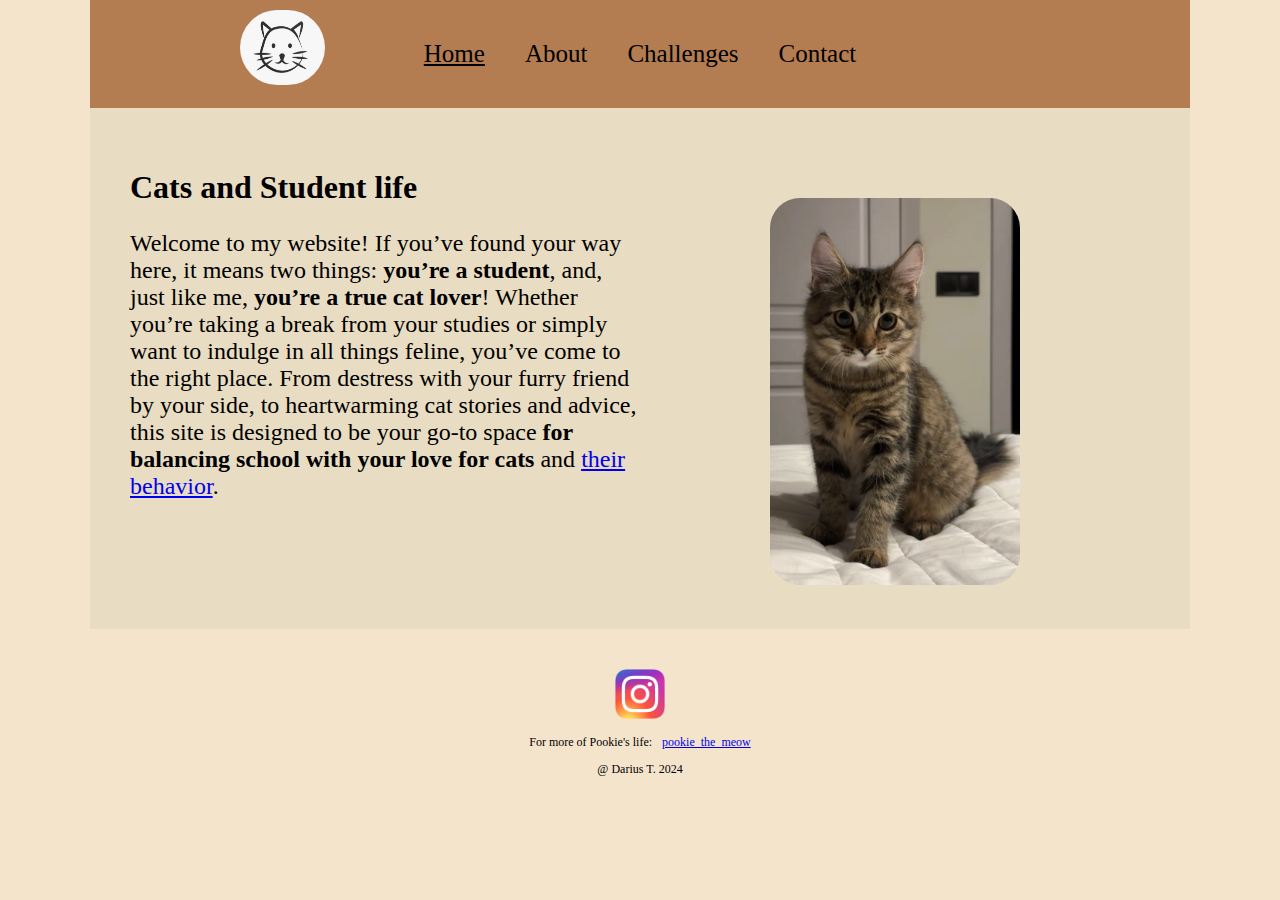
<file: index.html>
<!DOCTYPE html>
<html>
<head>
  <title>Cats and Student Life</title>
  <link rel="stylesheet" href="style.css" />
</head>
<body>
  <div id="container">
  <header>
          <div class="logo">
          <a href="index.html"><img src="IMG_1698.jpeg" alt="Cat Logo"></a>
          </div>
          <nav>
              <ul>
                  <li><a href="index.html" class="active">Home</a></li>
                  <li><a href="about.html">About</a></li>
                  <li><a href="challenges.html">Challenges</a></li>
                  <li><a href="contact.html">Contact</a></li>
              </ul>
          </nav>
  </header>
  <main>
    <div class="two-column1">
        <div>
                <h1>Cats and Student life</h1>
              <p style="font-size: 24px">Welcome to my website! If
        you’ve found your way here, it
        means two things: <b>you’re a
        student</b>, and, just like me,
        <b>you’re a true cat lover</b>!
        Whether you’re taking a break
        from your studies or simply
        want to indulge in all things feline,
        you’ve come to the right place.
        From destress with your furry friend by your side,
        to heartwarming cat stories and advice,
        this site is designed to be your go-to space
         <b>for balancing school with your love for cats</b>
         and <a href="https://www.trustedhousesitters.com/blog/pets/weird-cat-behaviors/?utm_source=google&utm_medium=cpc&utm_campaign=GoogleAds_Direct_Search_Brand+Non-Brand_ROW_Europe_Low_Acquisitions&utm_content=Dynamic&gad_source=1&gclid=EAIaIQobChMI79bN6M-DiQMVfKaDBx0MlgXjEAAYASAAEgKx_fD_BwE"> their behavior</a>.
        </p>
          </div>
              <div>
          <img class="img-one" src="IMG_1697.jpeg" alt="Cat picture" />
            </div>
          </div>
        </div>

  </main>
  <footer>
           <a href="https://www.instagram.com/pookie_the_meow/">
           <img src="instalogo.jpeg" class="insta-logo" alt="instagram logo"></a>
           <p class="footer-paragraph"> For more of Pookie's life:   <a href="https://www.instagram.com/pookie_the_meow/">pookie_the_meow</a></p>
           <p style="text-align: center">@ Darius T. 2024</p>
  </footer>
</div>
</body>
</html>
</file>
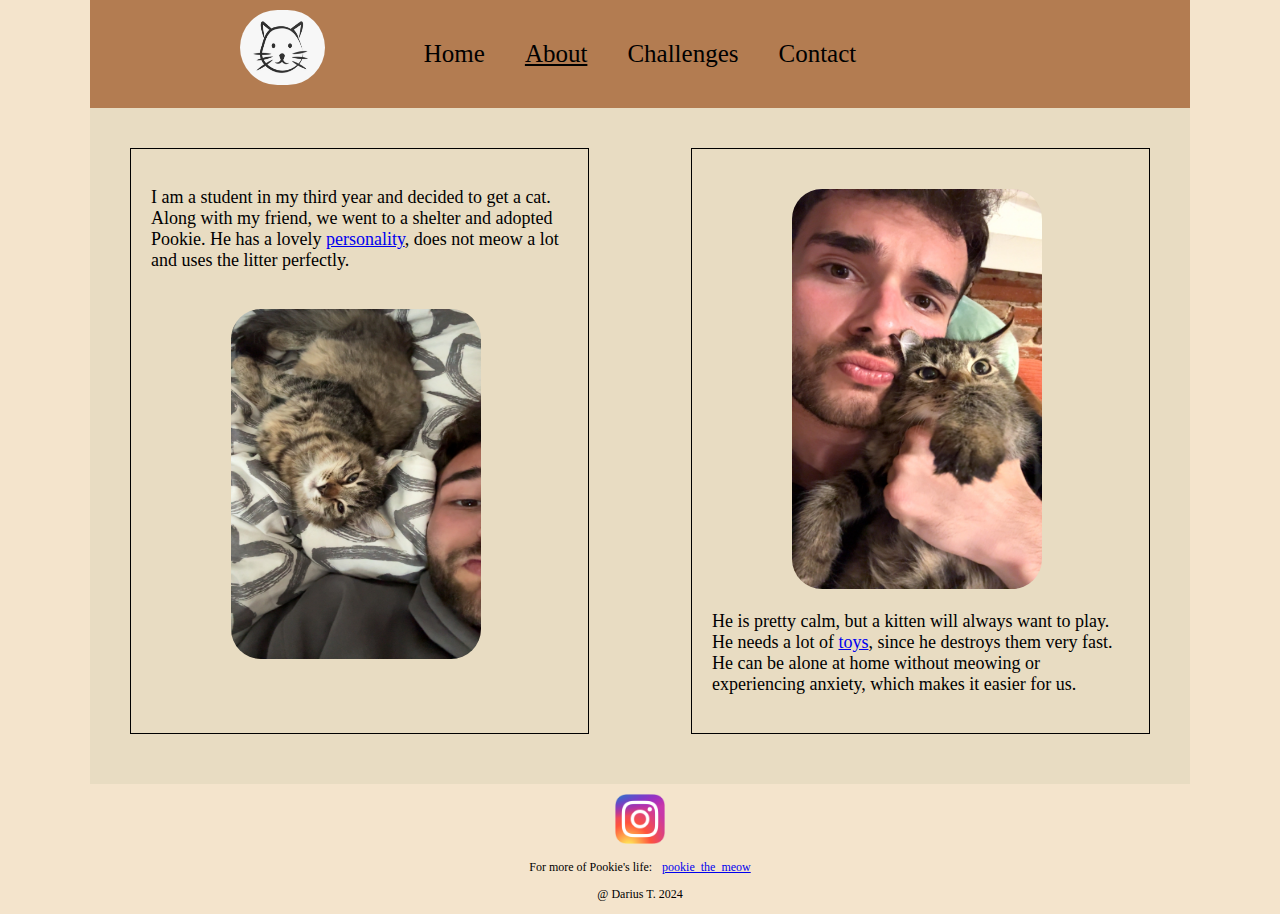
<file: about.html>
<!DOCTYPE html>
<html>
<head>
  <title>About - Cats and Student Life</title>
  <link rel="stylesheet" href="style.css" />
</head>
<body>
  <div id="container">
  <header>
          <div class="logo">
          <a href="index.html"><img src="IMG_1698.jpeg" alt="Cat Logo"></a>
          </div>
          <nav>
              <ul>
                  <li><a href="index.html" >Home</a></li>
                  <li><a href="about.html" class="active">About</a></li>
                  <li><a href="challenges.html">Challenges</a></li>
                  <li><a href="contact.html">Contact</a></li>
              </ul>
          </nav>
  </header>
    <main>
  <div class="main-content">
      <div class="left-column2">
          <p style="font-size: 18px">I am a student in my third year and decided to get a cat. Along with my friend, we went to a shelter and adopted Pookie. He has a lovely <a href="https://www.four-paws.org/our-stories/publications-guides/a-cats-personality#:~:text=Did%20you%20know%20that%20cats%20have%20different%20personalities%2C%20just%20like%20humans%3F&text=While%20some%20display%20confidence%2C%20boldness,'a%20creature%20of%20habit'%3F">personality</a>, does not meow a lot and uses the litter perfectly.</p>
          <img class="img-two" style="width: 250px" src="IMG_1532.JPG" alt="Me and Pookie Image 1">
    </div>
        <div class="right-column2">
          <img class="img-three" style="width: 250px" src="IMG_1624.JPG" alt="Me and Pookie Image 2">
          <p style="font-size: 18px">He is pretty calm, but a kitten will always want to play. He needs a lot of <a href="https://www.trustedhousesitters.com/blog/pets/best-indoor-cat-toys/?utm_source=google&utm_medium=cpc&utm_campaign=GoogleAds_Direct_Search_Brand+Non-Brand_ROW_Europe_Low_Acquisitions&utm_content=Dynamic&gad_source=1&gclid=Cj0KCQjw4Oe4BhCcARIsADQ0csmYIvDN2iDL4Ixh04eLUpnnWasFn5wr-Wgloxm7h9_uRYJSpQ1SM7AaAoIuEALw_wcB">toys</a>, since he destroys them very fast. He can be alone at home without meowing or experiencing anxiety, which makes it easier for us.</p>
    </div>
  </div>
    </main>
      <footer>
          <a href="https://www.instagram.com/pookie_the_meow/">
          <img src="instalogo.jpeg" class="insta-logo" alt="instagram logo"></a>
          <p class="footer-paragraph"> For more of Pookie's life:   <a href="https://www.instagram.com/pookie_the_meow/">pookie_the_meow</a></p>
          <p style="text-align: center">@ Darius T. 2024</p>
      </footer>
   </div>
   </body>
   </html>
</file>
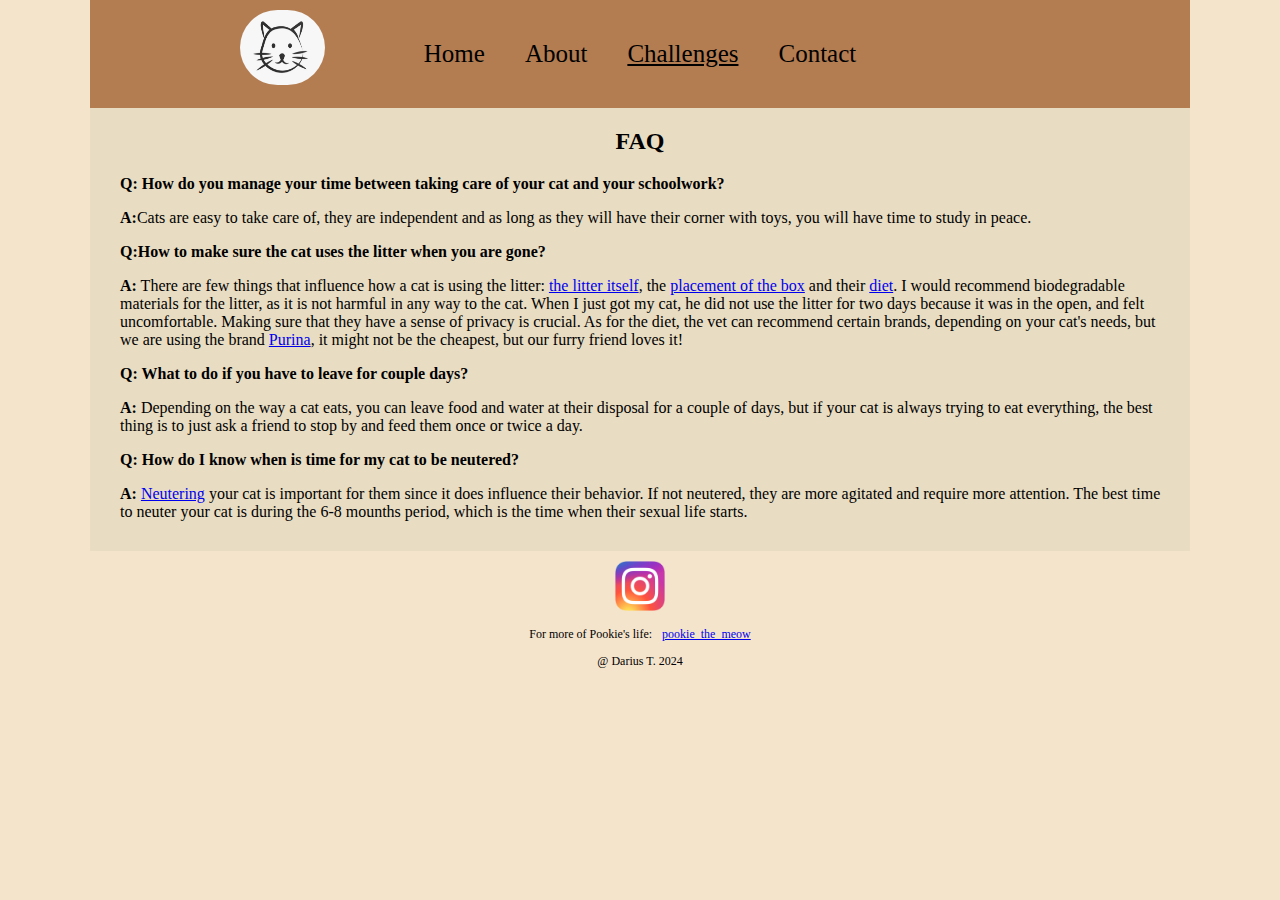
<file: challenges.html>
<!DOCTYPE html>
<html>
<head>
  <title>Cats and Student Life</title>
  <link rel="stylesheet" href="style.css" />
</head>
<body>
  <div id="container">
  <header>
          <div class="logo">
            <a href="index.html"><img src="IMG_1698.jpeg" alt="Cat Logo"></a>
          </div>
          <nav>
              <ul>
                  <li><a href="index.html">Home</a></li>
                  <li><a href="about.html">About</a></li>
                  <li><a href="challenges.html" class="active">Challenges</a></li>
                  <li><a href="contact.html">Contact</a></li>
              </ul>
          </nav>
  </header>
    <main>
      <h2>FAQ</h2>
            <div class="questions"> Q: How do you manage your time between taking care of your cat and your schoolwork?</div>
                <p class="answers"> <b>A:</b>Cats are easy to take care of, they are independent and as long as they will have their corner with toys, you will have time to study in peace. <p>
            <div class="questions"> Q:How to make sure the cat uses the litter when you are gone?</div>
                <p class="answers"> <b>A:</b> There are few things that influence how a cat is using the litter:
                    <span>
                        <a href="https://www.forbes.com/sites/forbes-personal-shopper/article/best-cat-litters/">the litter itself</a>,
                        the <a href="https://www.catsan.co.uk/cat-litter-tips-and-advice/where-to-put-the-cat-litter-box-the-dos-and-donts">placement of the box</a>
                        and their <a href="https://www.vet.cornell.edu/departments-centers-and-institutes/cornell-feline-health-center/health-information/feline-health-topics/feeding-your-cat">diet</a>.
                    </span> I would recommend biodegradable materials for the litter, as it is not harmful in any way to the cat. When I just got my cat, he did not use the litter for two days because it was in the open, and felt uncomfortable. Making sure that they have a sense of privacy is crucial. As for the diet, the vet can recommend certain brands, depending on your cat's needs, but we are using the brand
                    <span><a href="https://www.purina.com/">Purina</a>, it might not be the cheapest, but our furry friend loves it!</span>
                </p>
            <div class="questions"> Q: What to do if you have to leave for couple days?</div>
                <p class="answers"> <b>A:</b> Depending on the way a cat eats, you can leave food and water at their disposal for a couple of days, but if your cat is always trying to eat everything, the best thing is to just ask a friend to stop by and feed them once or twice a day. </p>
            <div class="questions"> Q: How do I know when is time for my cat to be neutered? </div>
                <p class="answers"> <b>A:</b> <a href="https://en.wikipedia.org/wiki/Neutering">Neutering</a> your cat is important for them since it does influence their behavior. If not neutered, they are more agitated and require more attention. The best time to neuter your cat is during the 6-8 mounths period, which is the time when their sexual life starts.</p>
      </main>
        <footer>
             <a href="https://www.instagram.com/pookie_the_meow/">
             <img src="instalogo.jpeg" class="insta-logo" alt="instagram logo"></a>
             <p class="footer-paragraph"> For more of Pookie's life:   <a href="https://www.instagram.com/pookie_the_meow/">pookie_the_meow</a></p>
             <p style="text-align: center">@ Darius T. 2024</p>
        </footer>
        </div>
    </body>
    </html>
</file>
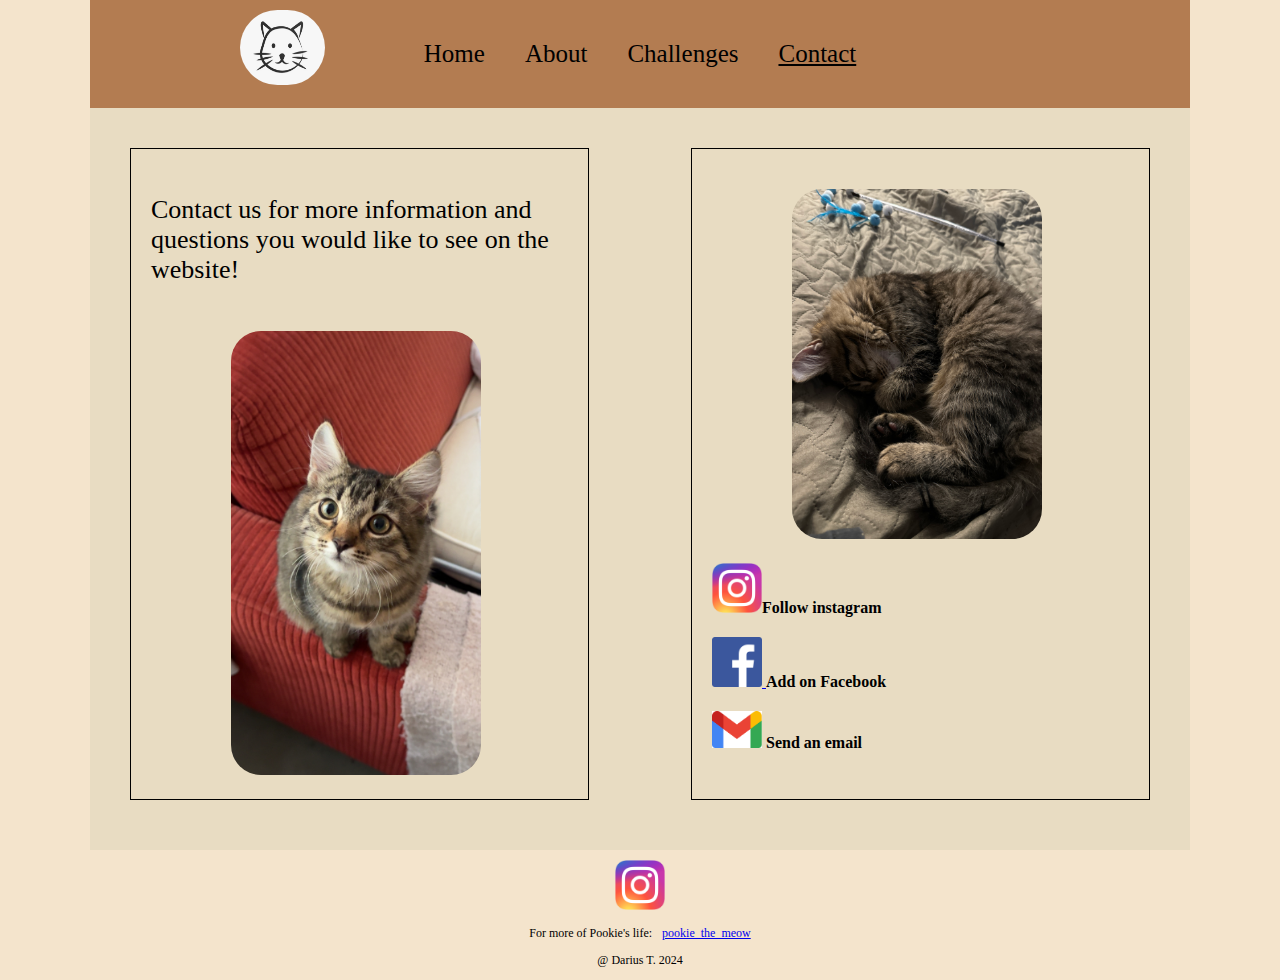
<file: contact.html>
<!DOCTYPE html>
<html>
<head>
  <title>Cats and Student Life</title>
  <link rel="stylesheet" href="style.css" />
</head>
<body>
  <div id="container">
  <header>
          <div class="logo">
          <a href="index.html"><img src="IMG_1698.jpeg" alt="Cat Logo"></a>
          </div>
          <nav>
              <ul>
                  <li><a href="index.html"> Home</a></li>
                  <li><a href="about.html">About</a></li>
                  <li><a href="challenges.html">Challenges</a></li>
                  <li><a href="contact.html"class="active">Contact</a></li>
              </ul>
          </nav>
  </header>
<main>
  <div class="main-content">
      <div class="left-column2">
          <p style="font-size: 26px;">Contact us for more information and questions you would like to see on the website!</p>
          <img class="img-four" style="width: 250px" src="IMG_1659.JPG" alt="Pookie Image 1">
    </div>
        <div class="right-column2">
          <img class="img-five" style="width: 250px" src="IMG_1910.JPG" alt="Pookie Image 2">
          <div>
                <a href="https://www.instagram.com/darius.teleaga/"><img style="width: 50px;" src="instalogo.jpeg"></a><b>Follow instagram</b>
          </div>
          <div>
                <a href="https://www.facebook.com/profile.php?id=100005021088808"><img style="width: 50px;" src="facebooklogo.png"> </a><b>Add on Facebook</b>
          </div>
          <div>
                <a href="mailto:dariusteleaga77@gmail.com"><img style="width: 50px;" src="gmaillogo.png"></a> <b>Send an email</b>
      </div>
  </div>
</main>
<footer>
    <a href="https://www.instagram.com/pookie_the_meow/">
    <img src="instalogo.jpeg" class="insta-logo" alt="instagram logo"></a>
    <p class="footer-paragraph"> For more of Pookie's life:   <a href="https://www.instagram.com/pookie_the_meow/">pookie_the_meow</a></p>
    <p style="text-align: center">@ Darius T. 2024</p>
</footer>
</div>
</body>
</html>
</file>
<file: style.css>
#container {
  width: 1100px;
  margin: 0 auto;
  background-color: #E8DCC2;
}
body {
  font-family: 'Comic Sans MS', cursive;
  background-color: #F4E4CC;
  margin: 0;
  padding: 0;
}
header {
  background-color: #B37C51;
   padding: 40px 20px;
   width: 100%;
   box-sizing: border-box;
   display: flex;
   justify-content: center;
   align-items: center;
   position: relative;
   margin: 0;
}
footer {
  background-color: #F4E4CC;
  font-size: 12px;
  margin-top: 30px;
  text-align: center;

}
.two-column1 {
  display: grid;
  grid-template-columns: 50% 50%;
  padding: 40px;
}
.logo img {
    width: 85px;
    height: 75px;
    border-radius: 50px;
    position: absolute;
    left: 150px;
    top: 10px;
  }
  .active {
      text-decoration: underline;
  }
  nav ul {
    list-style-type: none;
    margin: 0;
    padding: 0;
    display: flex;
    justify-content: center;
  }
  nav ul li {
      font-size: 25px;
      margin: 0 20px;
  }
  nav ul li a {
      text-decoration: none;
      color: black;
      font-family: 'Comic Sans MS', cursive;
  }
 .img-one {
   border-radius: 30px;
   width: 250px;
   margin-left: 130px;
   margin-top: 50px;
 }
 .main-content {
    display: flex;
    justify-content: space-between;
    margin: 20px;
    padding: 20px;
}

.left-column2, .right-column2 {
    width: 45%;
    border: 1px solid black;
    padding: 20px;
    box-sizing: border-box;
}

.left-column2 img, .right-column2 img {
    width: 100%;
    margin-top: 20px;
}
.img-two {
  border-radius: 30px;
  height: 350px;
  margin-left: 80px;
}
.img-three {
  border-radius: 30px;
  height: 400px;
  margin-left: 80px;
}
.insta-logo {
  width: 50px;
  height: auto;
  margin-top: 10px;
}
.footer-paragraph {
  display: flex;
  justify-content: center;
  align-items: center;
  gap: 10px;
  color: black;
}
h2 {
  align-items: center;
  justify-content: center;
  display: flex;
}
.questions {
  margin-left: 30px;
  display: flex;
  font-weight: bold;
}
.answers {
  margin-left: 30px;
  margin-right: 20px;
}
.image-box {
    width: 200px;
    height: 150px;
}
.social-logo {
    gap: 15px;
    margin-left: 2px;
    justify-content: center;
    margin-top: 25px;
}
.img-four {
  border-radius: 30px;
  width: 250px;
  margin-top: 50px;
  margin-left: 80px;
}
.img-five {
  border-radius: 30px;
  height: 350px;
  margin-left: 80px;
}
</file>
